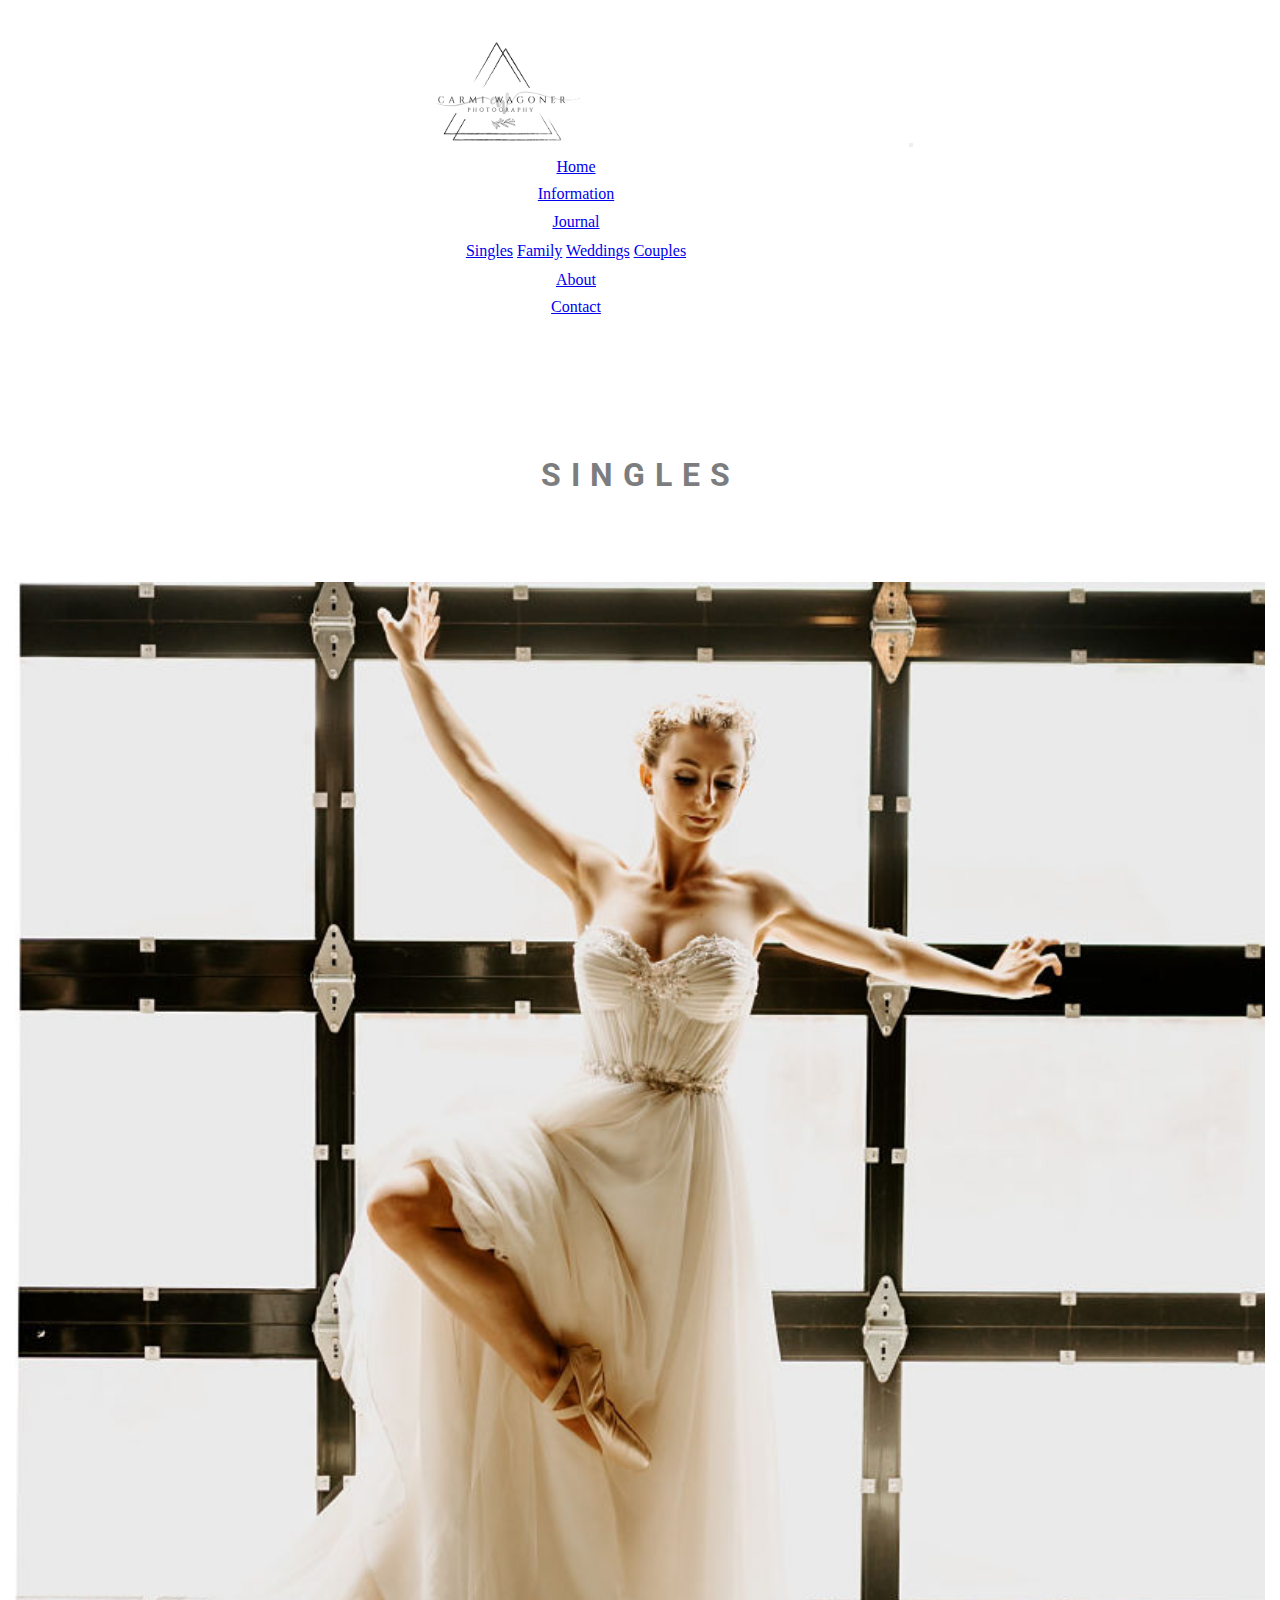
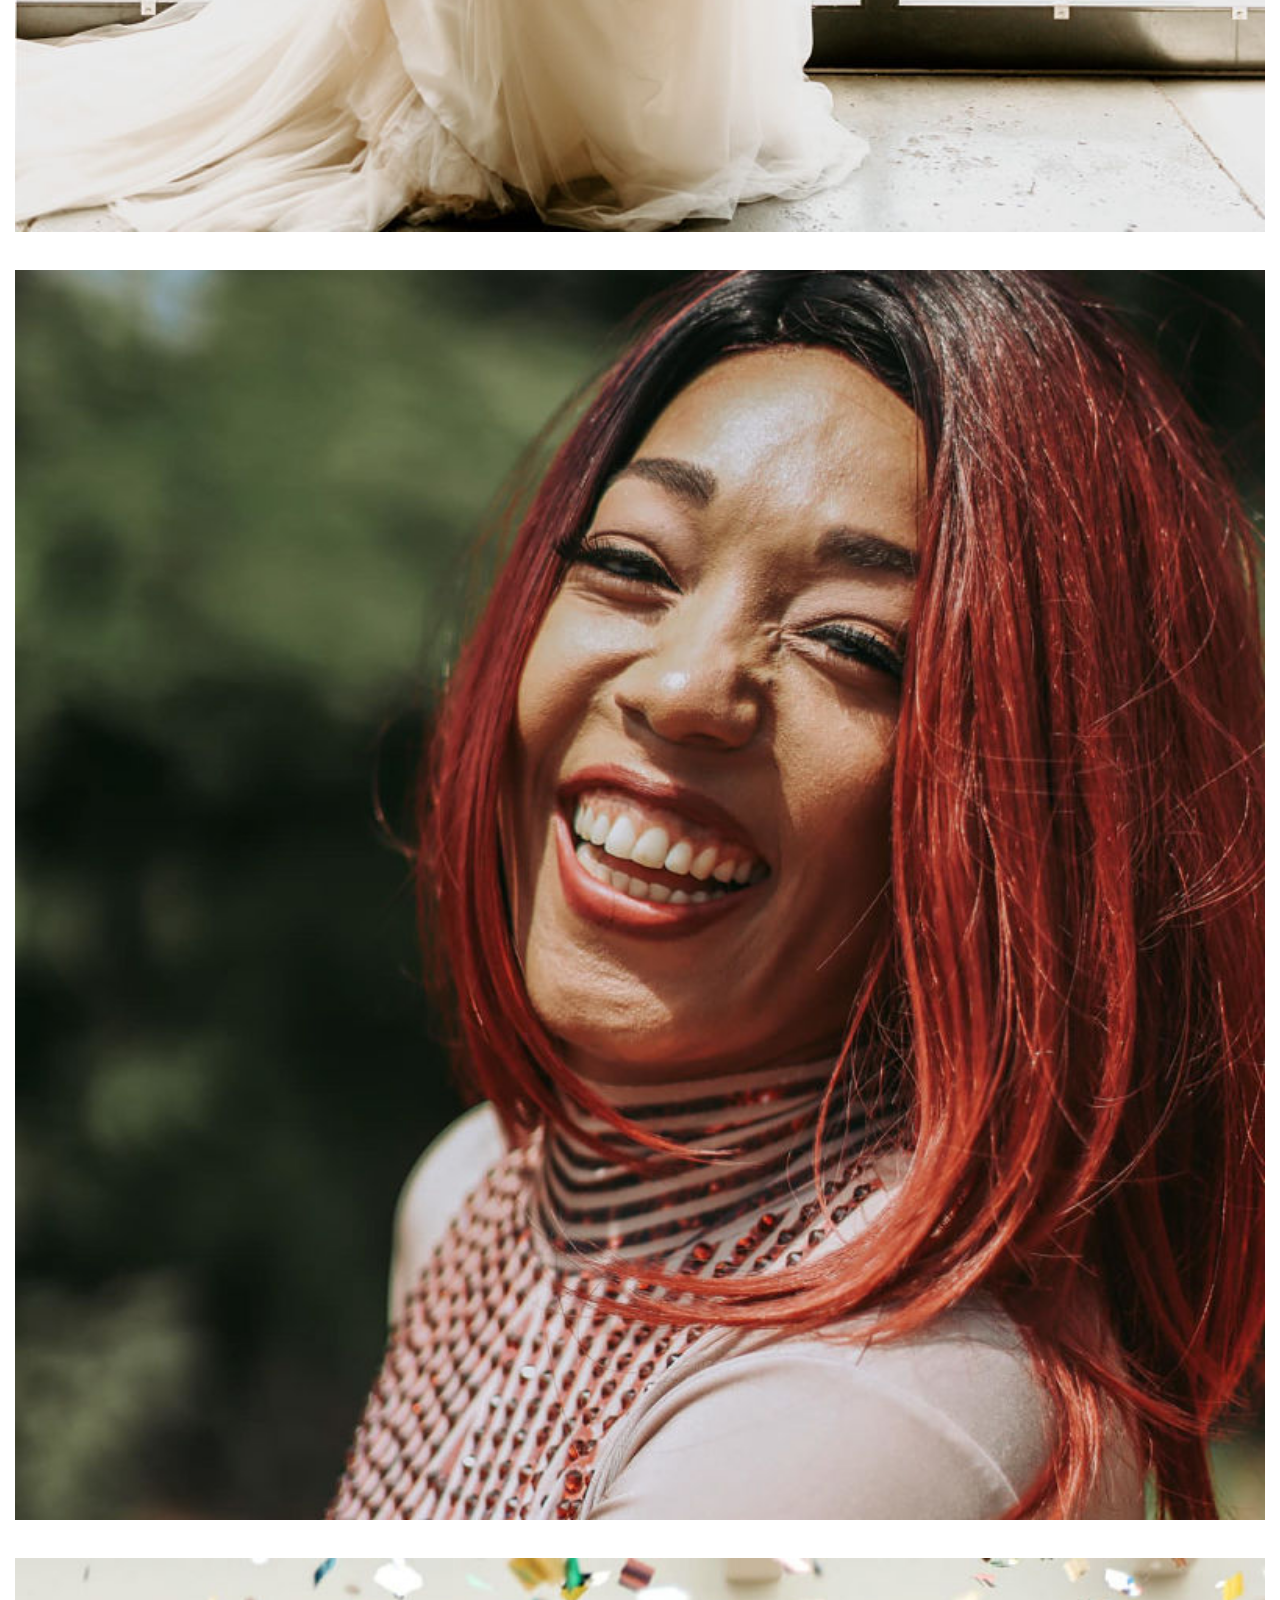
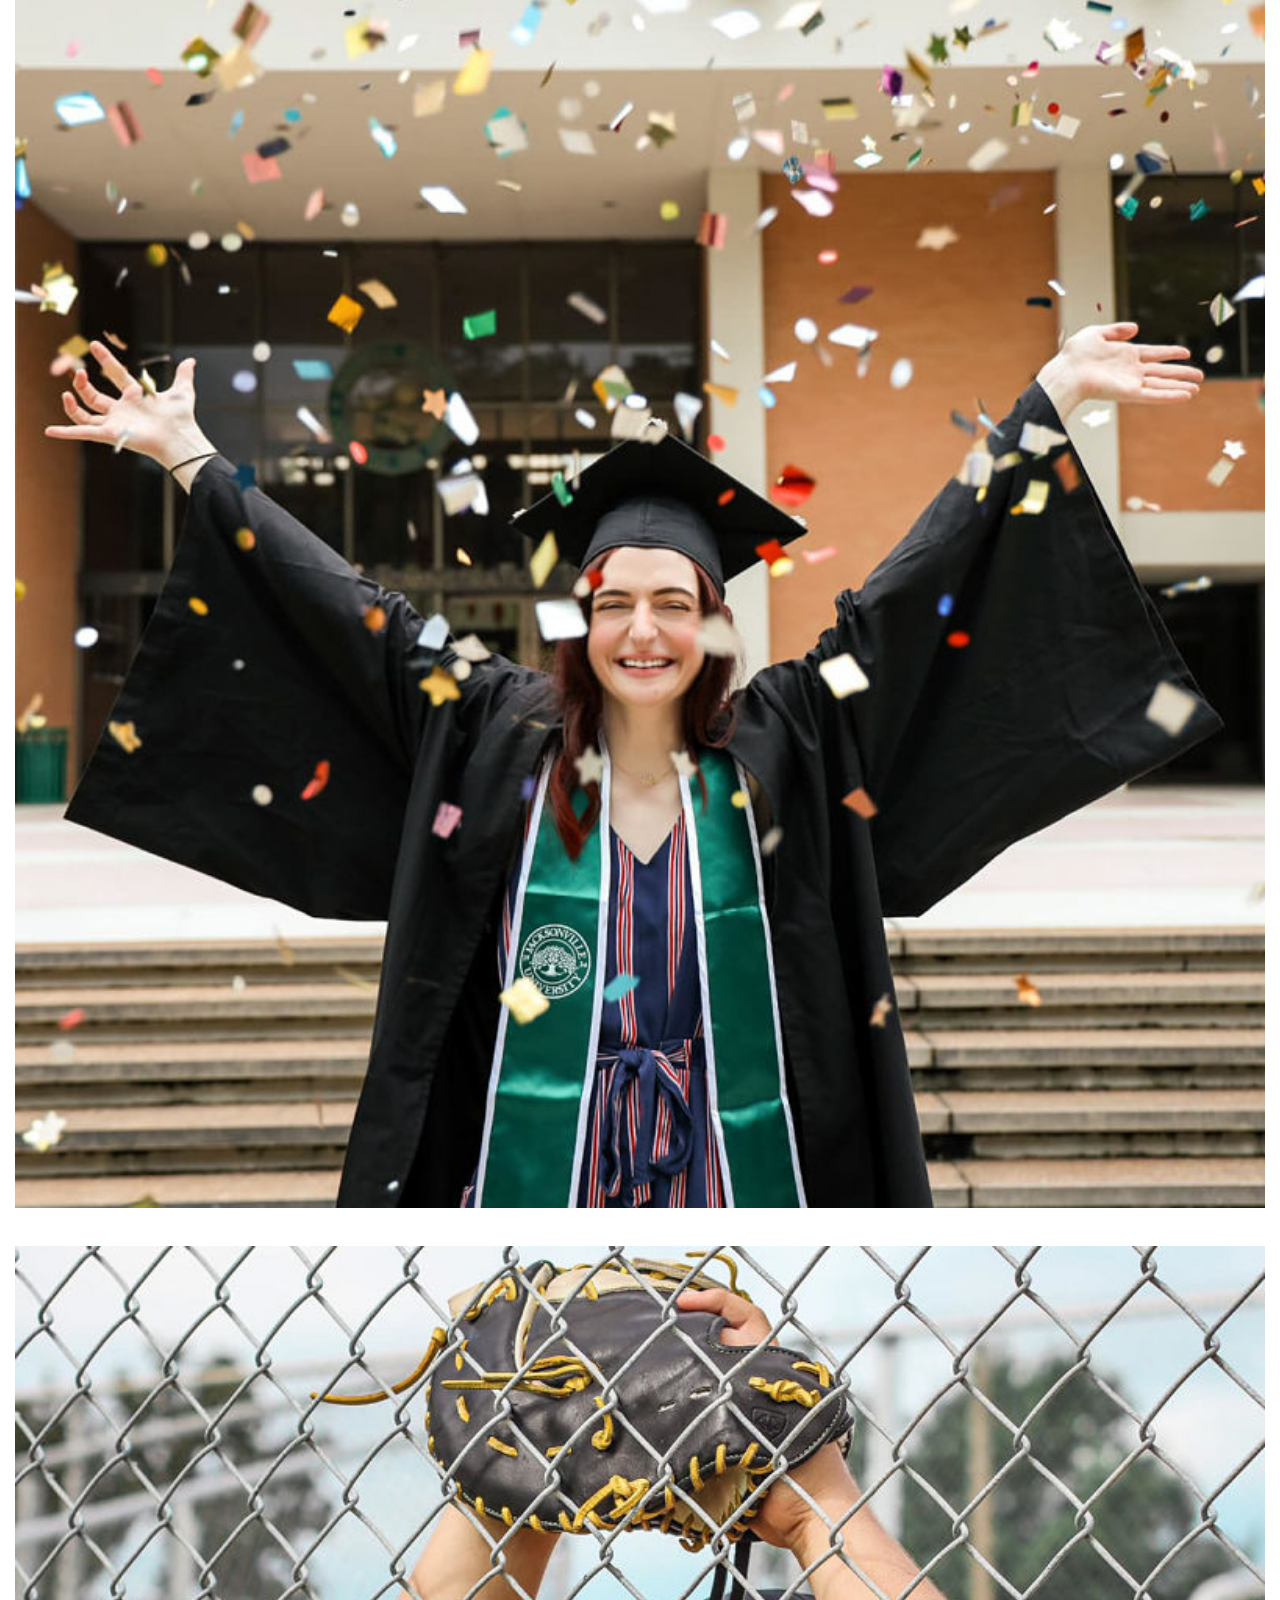
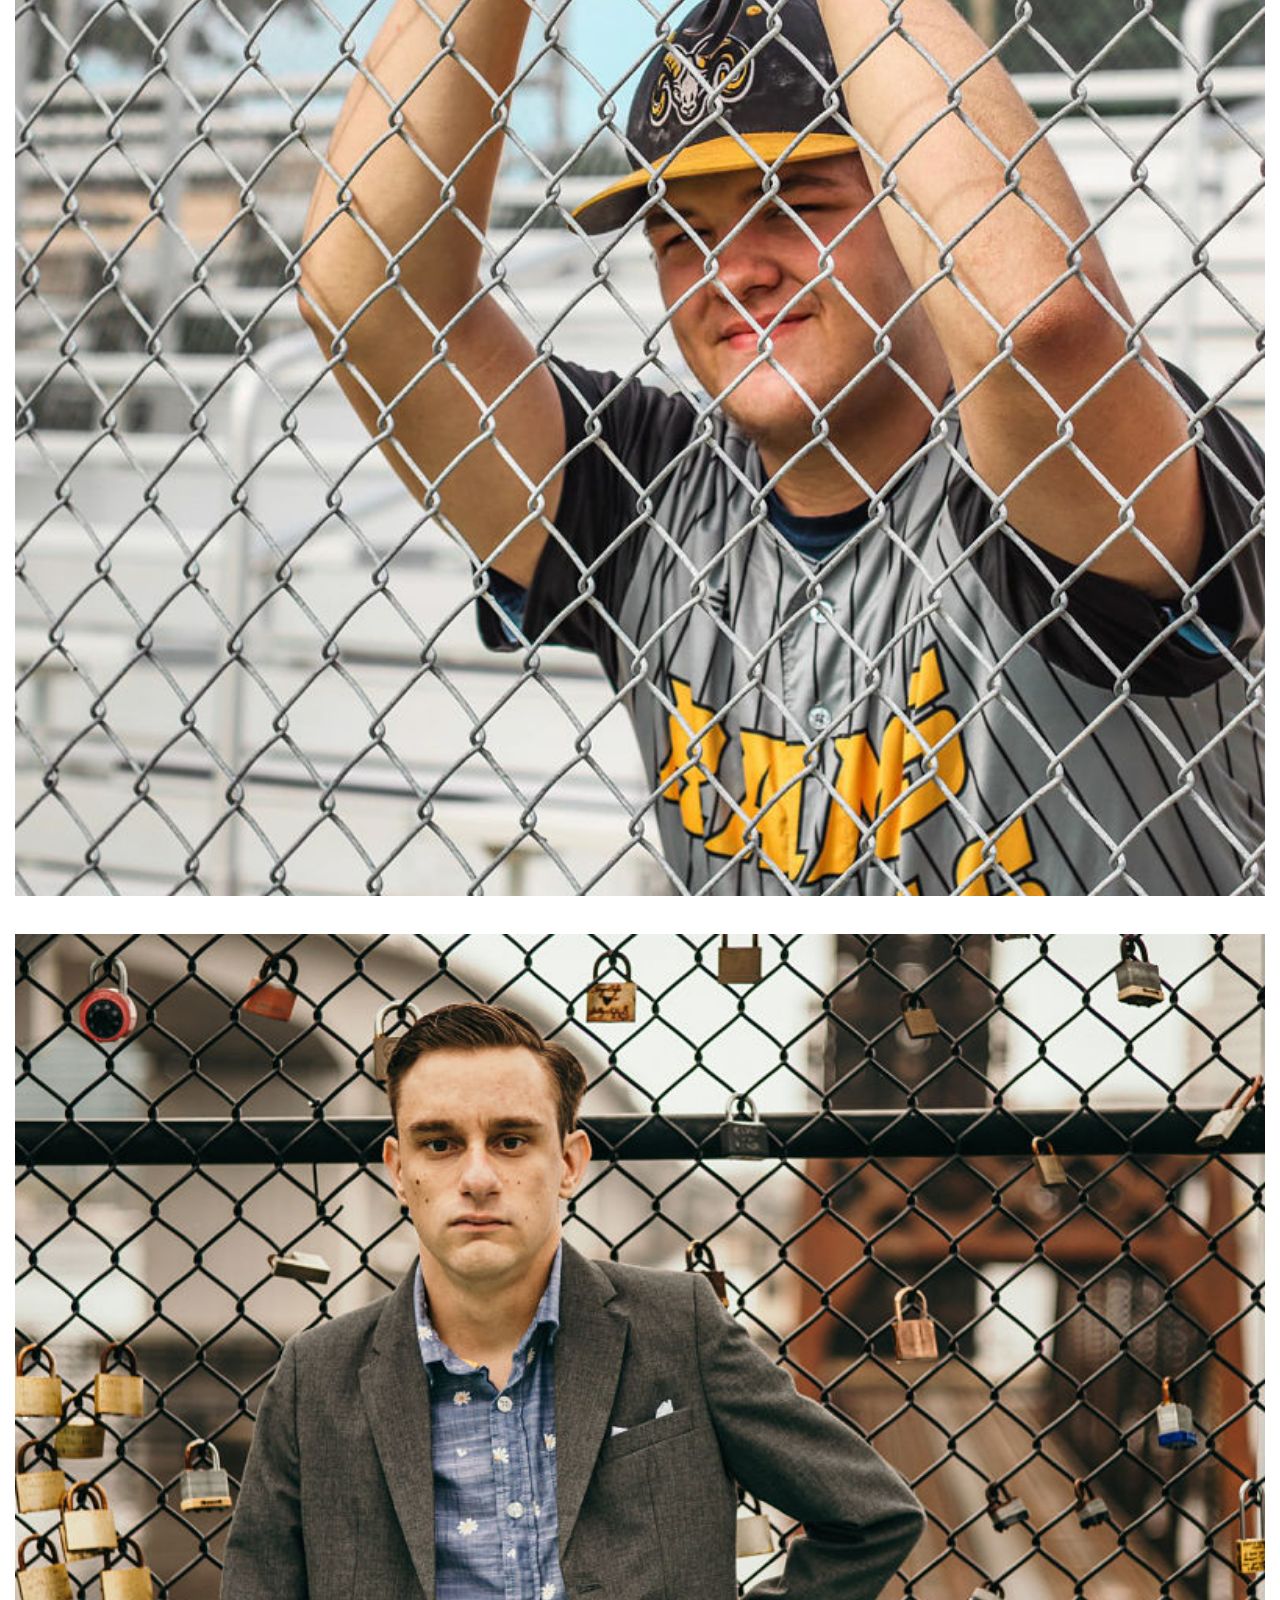
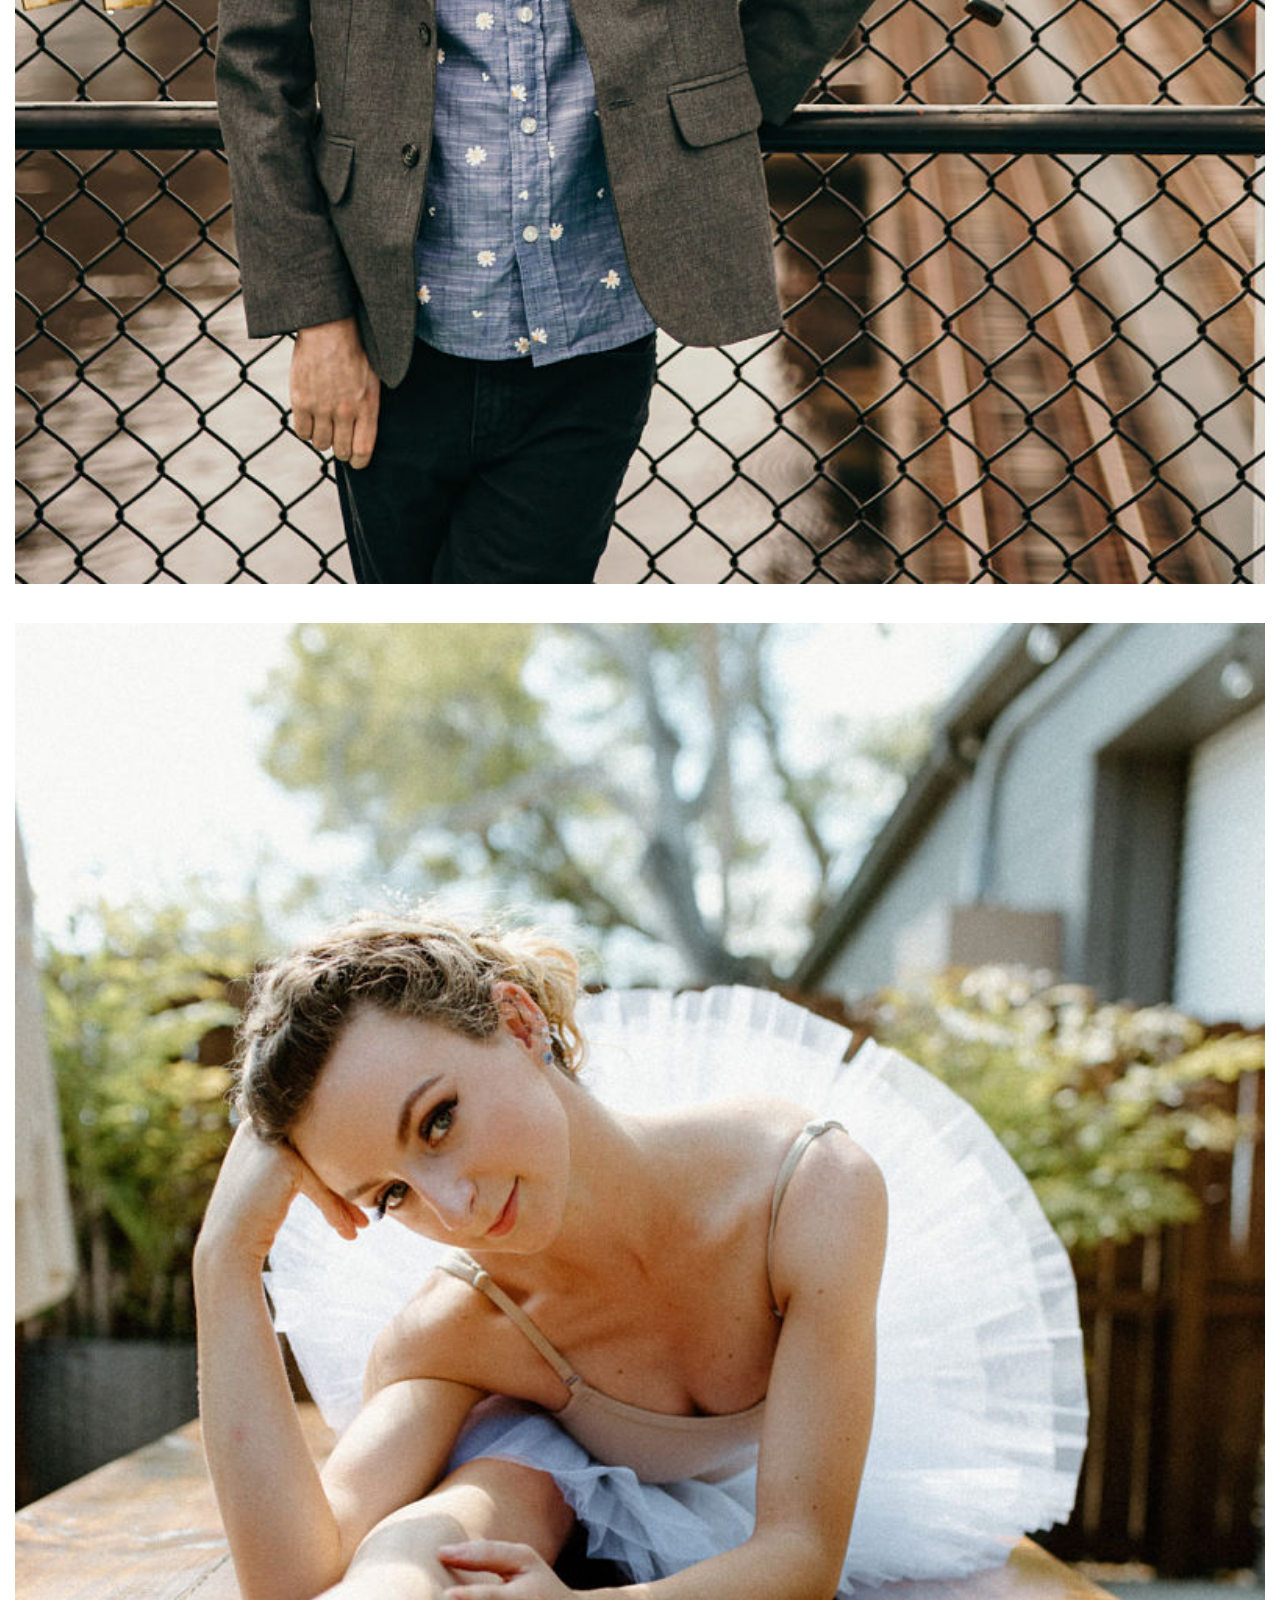
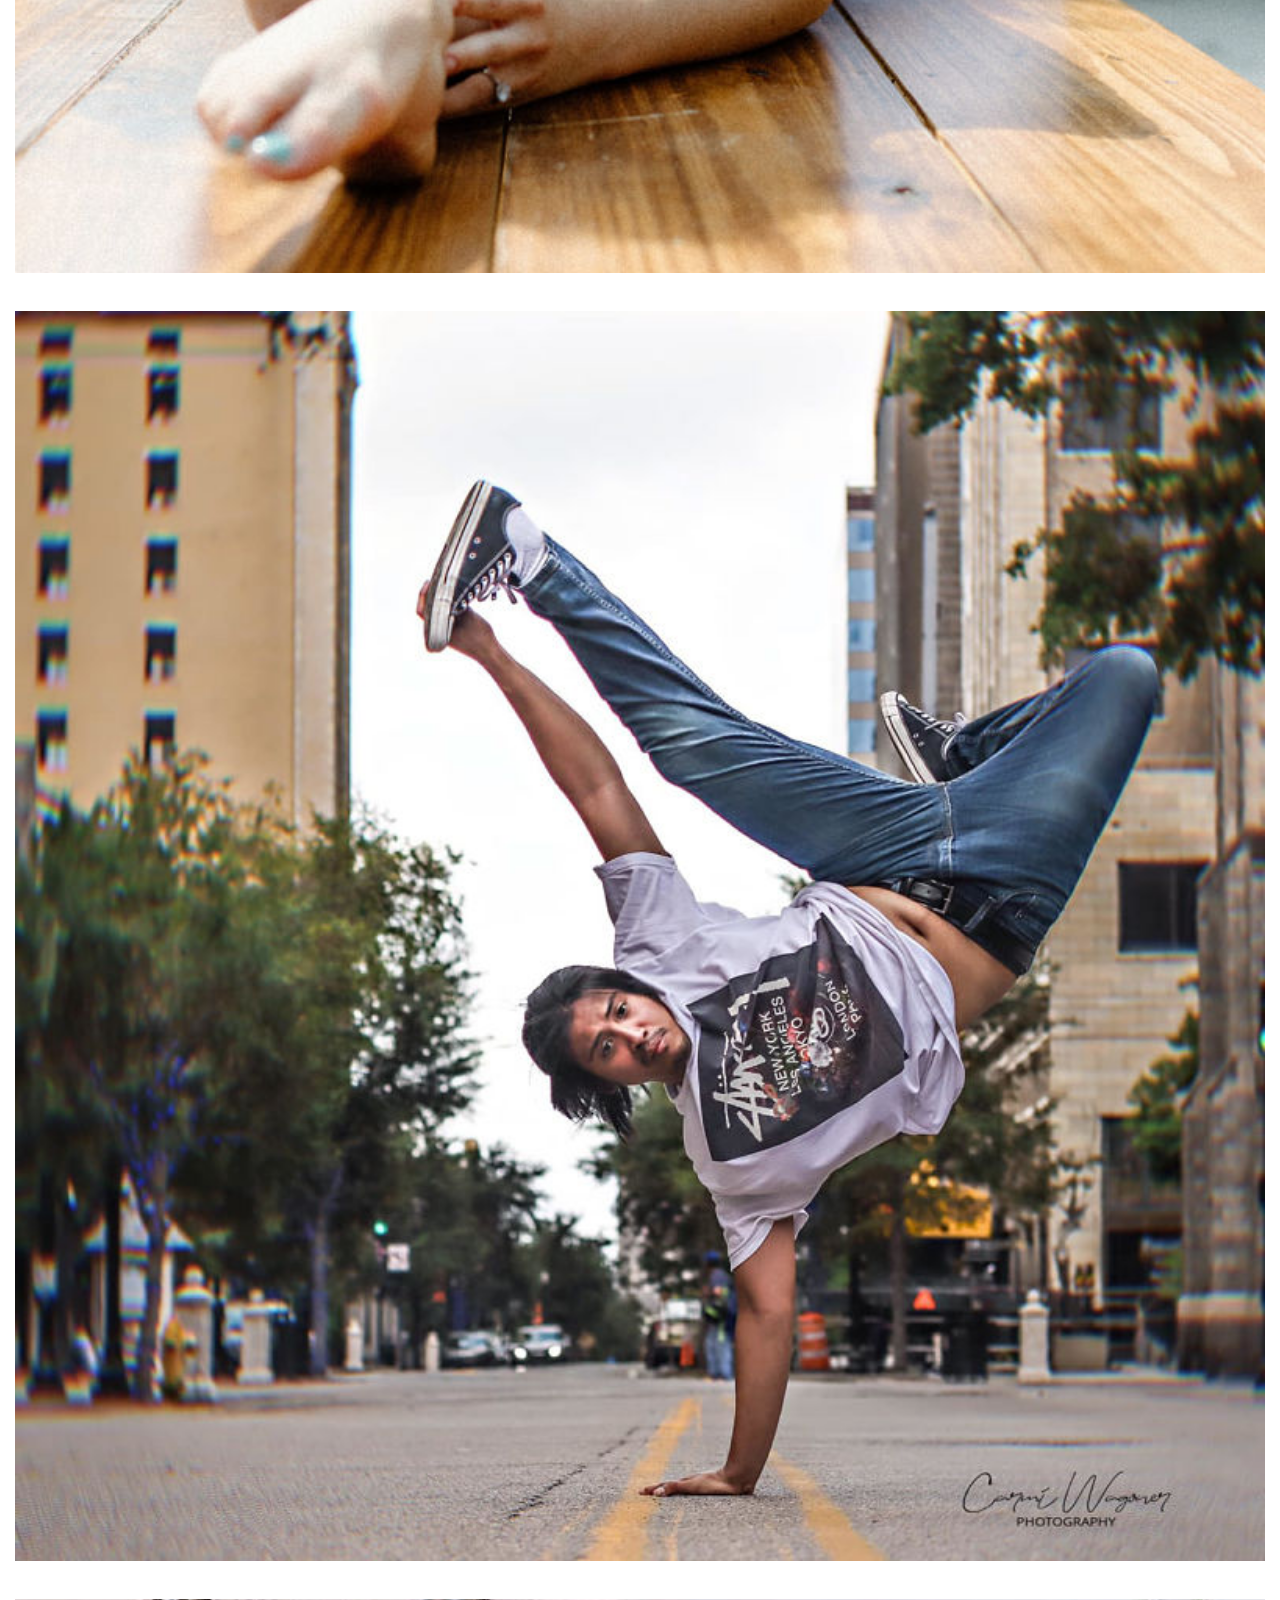
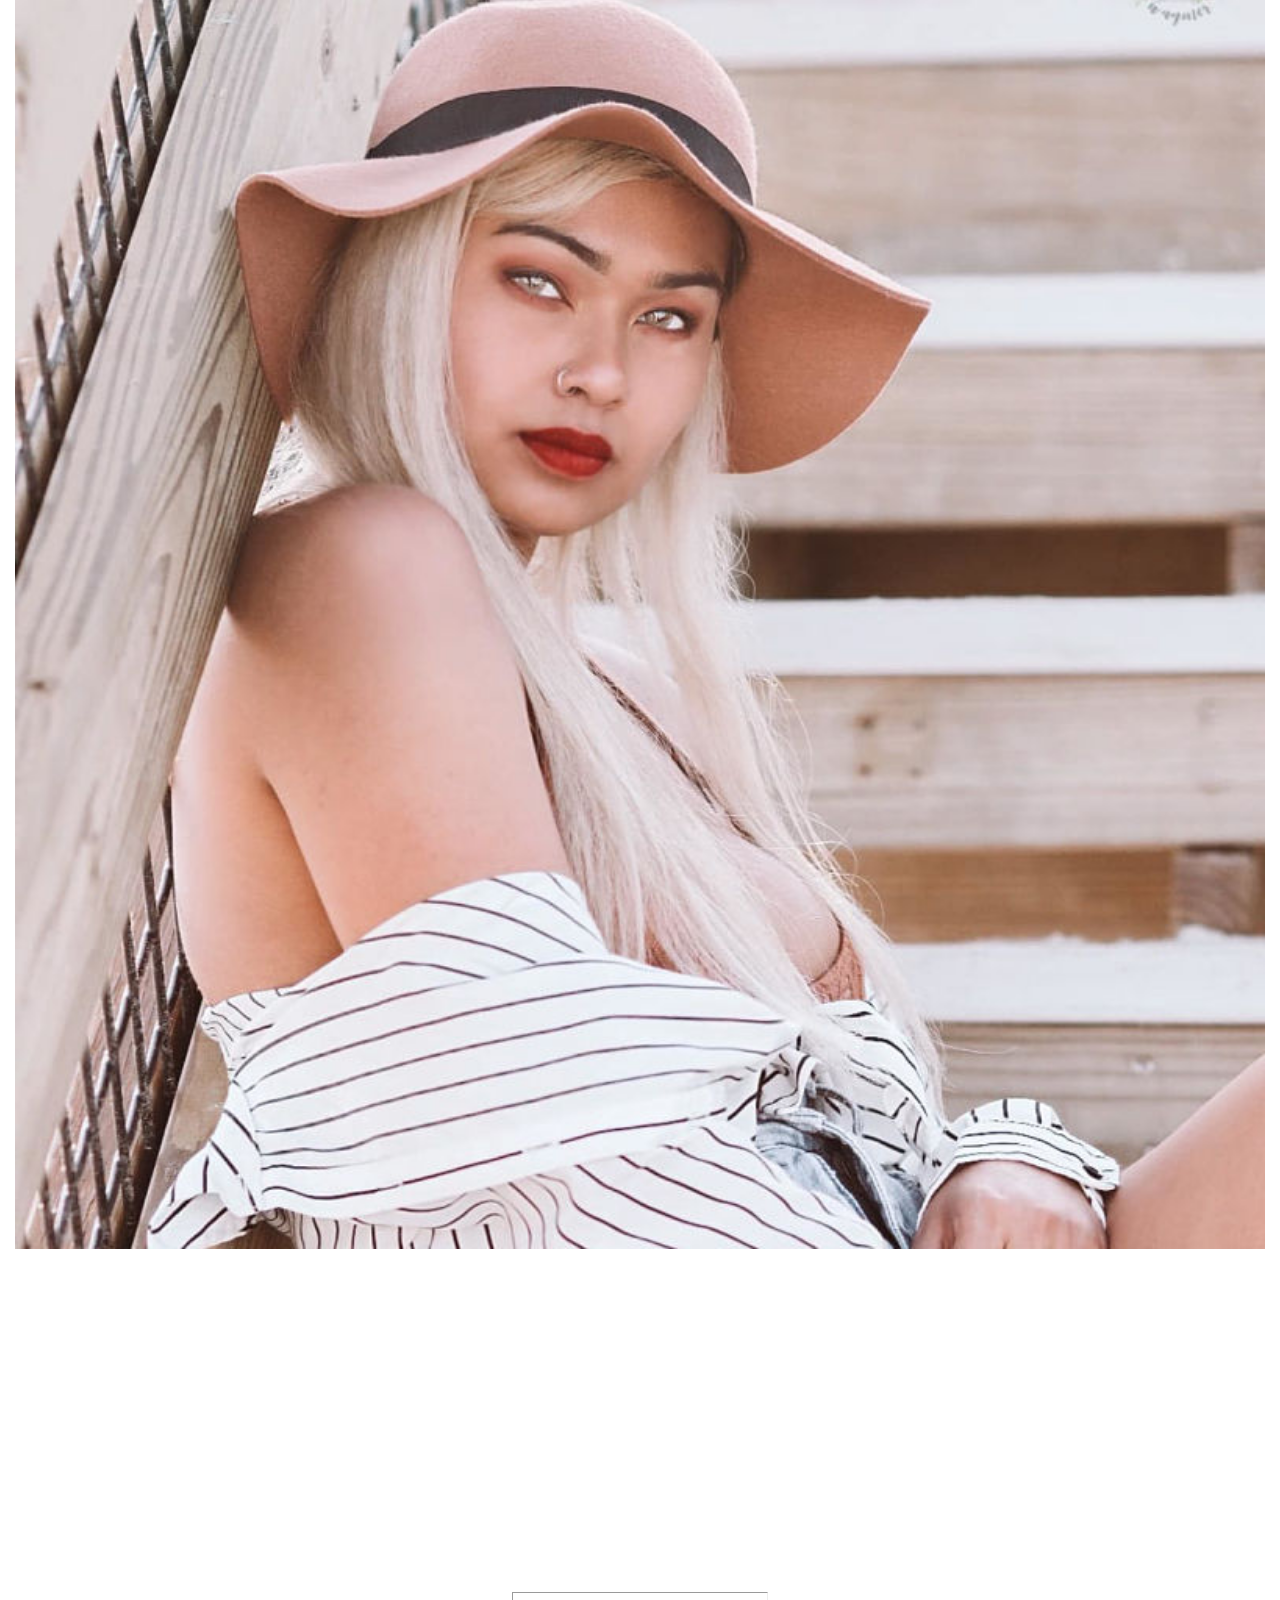
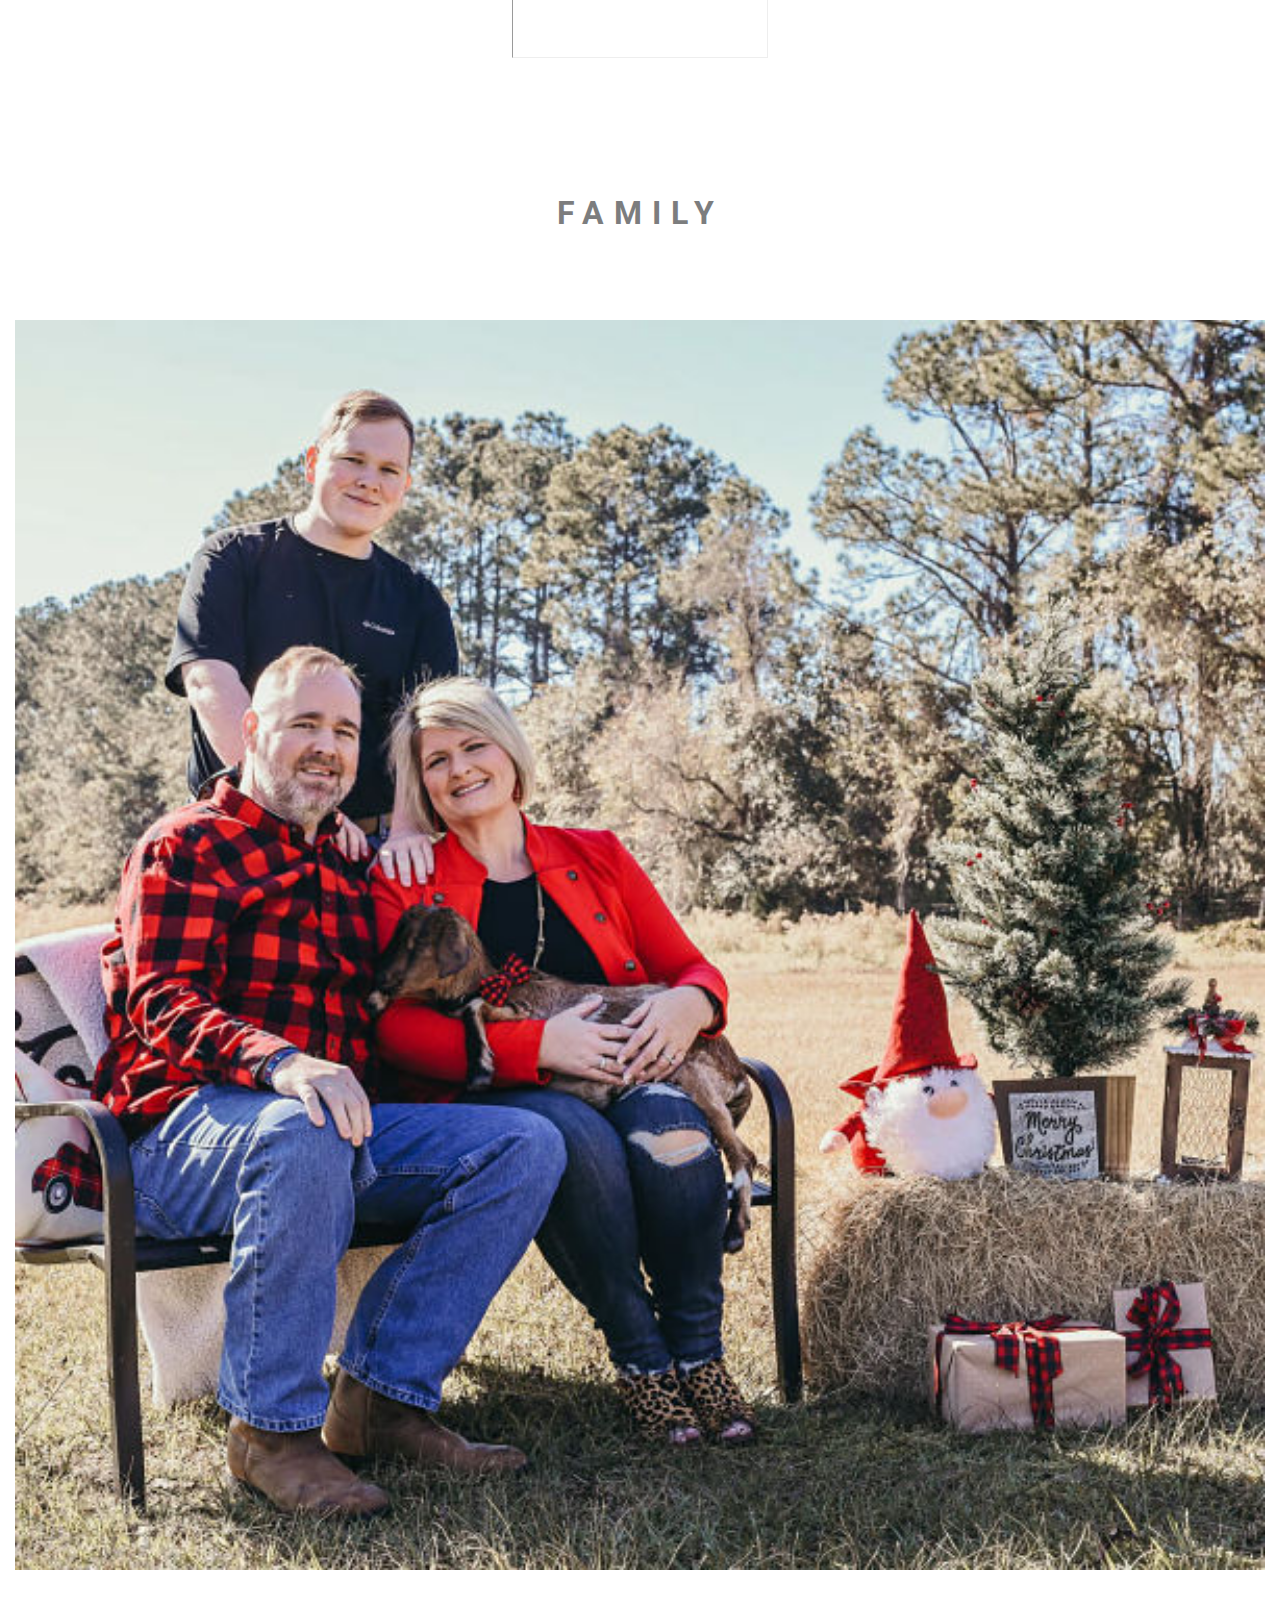
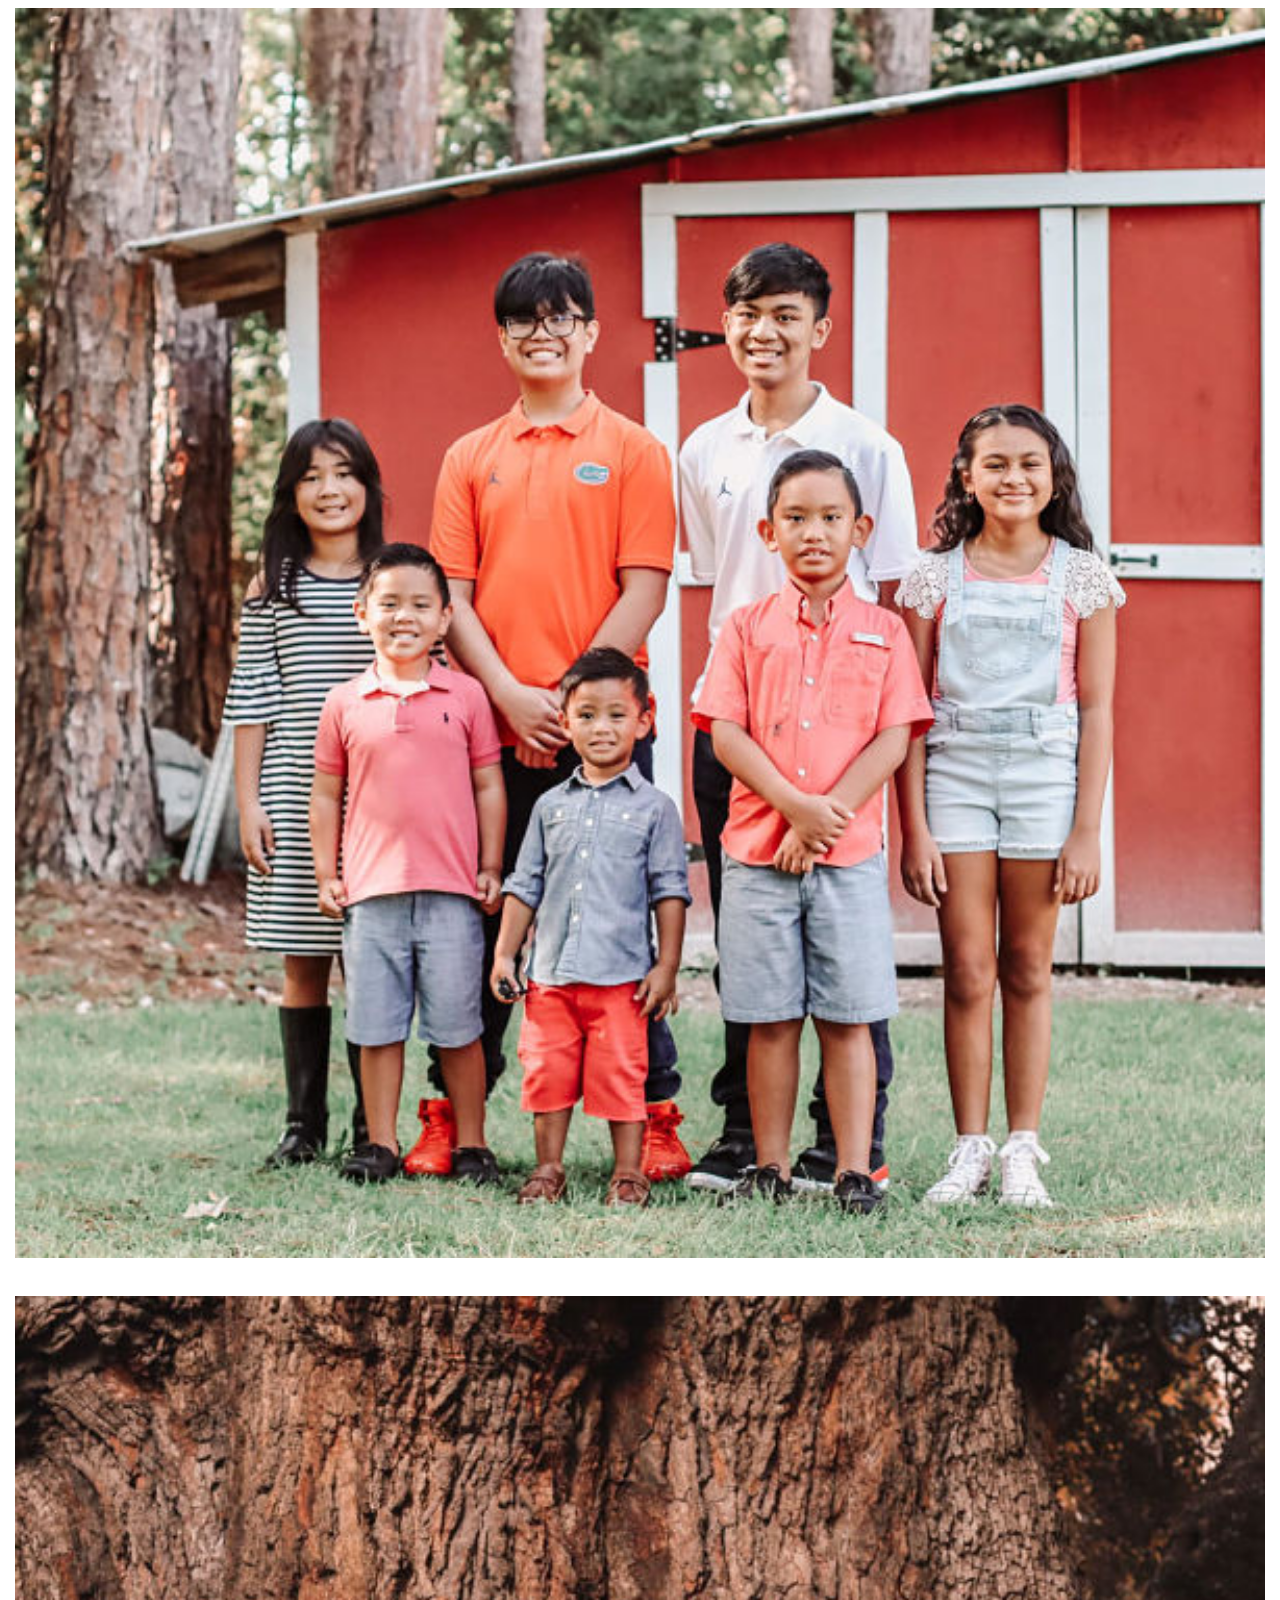
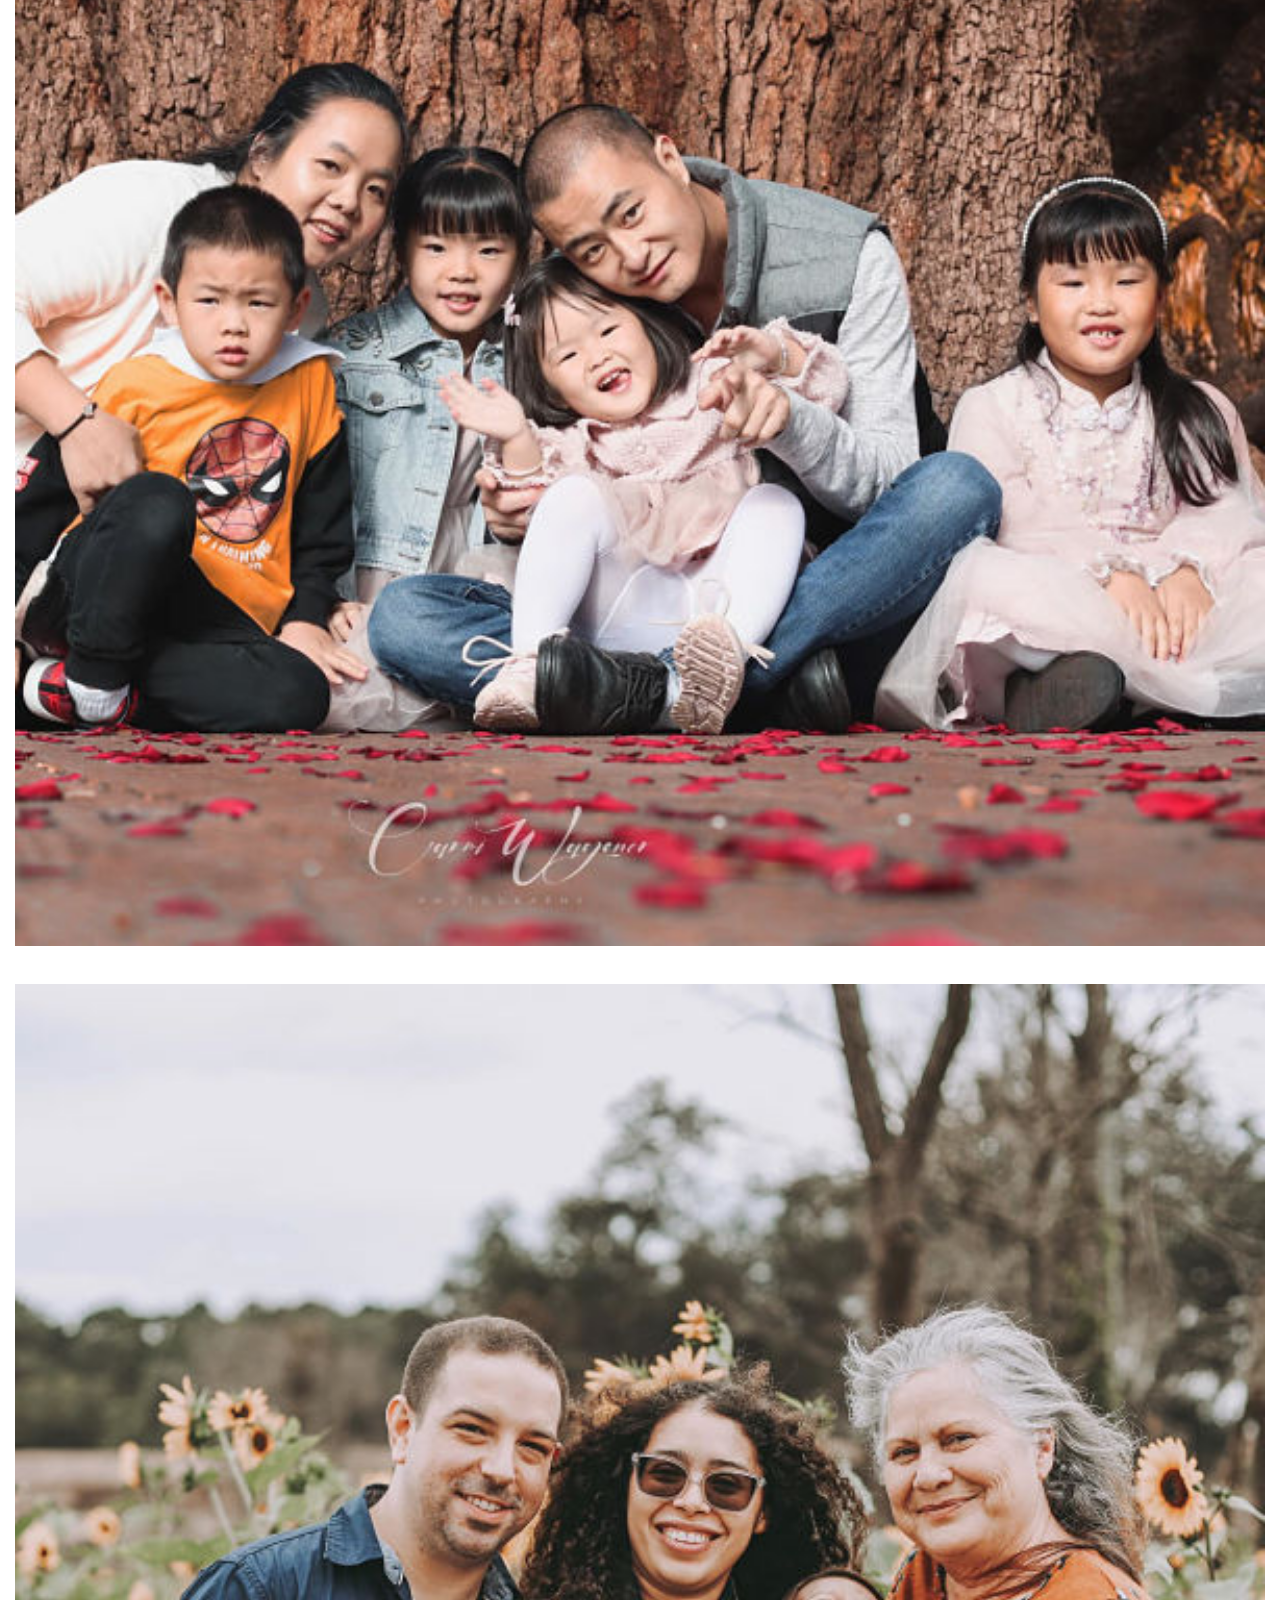
<file: journal/index.html>
<!DOCTYPE html>
<html lang="en">

<head>
    <meta charset="UTF-8">
    <meta http-equiv="X-UA-Compatible" content="IE=edge">
    <meta name="viewport" content="width=device-width, initial-scale=1.0">
    <meta name="description"
        content="Jacksonville Weekend Photographer. My purpose is to bring the best out of people and capture special moments in the life of my clients.">
    <link rel="stylesheet" href="https://cdn.jsdelivr.net/npm/bootstrap@4.6.0/dist/css/bootstrap.min.css"
        integrity="sha384-B0vP5xmATw1+K9KRQjQERJvTumQW0nPEzvF6L/Z6nronJ3oUOFUFpCjEUQouq2+l" crossorigin="anonymous">
    <link rel="stylesheet" href="/styles/style.css">
    <link rel="preconnect" href="https://fonts.gstatic.com">
    <link href="https://fonts.googleapis.com/css2?family=Old+Standard+TT&family=Roboto&display=swap" rel="stylesheet">
    <link rel="icon" href="/img/icon.png">
    <title>Carmi Wagoner | Photography</title>
</head>

<body>

    <nav class="navbar navbar-expand-lg navbar-light sticky-top">
    <img class="logo navbar-brand" src="/img/logo.png" alt="carmiwagoner-photography-logo">
    <button class="navbar-toggler" type="button" data-toggle="collapse" data-target="#navbarToggler">
      <span class="navbar-toggler-icon"></span>
    </button>
    <div class="collapse navbar-collapse" id="navbarToggler">
      <ul class="navbar-nav mr-auto mt-2 mt-lg-0">
        <li class="nav-item nav_hover font_size_8 text_uppercase">
          <a class="nav-link" href="/">Home</a>
        </li>
        <li class="nav-item nav_hover font_size_8 text_uppercase">
          <a class="nav-link" href="/information">Information</a>
        </li>
        <li class="nav-item font_size_8 text_uppercase">
          <a class="nav-link dropdown-toggle" href="/journal" id="navbarDropdown" role="button" data-toggle="dropdown" aria-haspopup="true" aria-expanded="false">Journal</a>
          <div class="dropdown-menu font_size_8" aria-labelledby="navbarDropdown">
          <a class="dropdown-item" href="/journal#single">Singles</a>
          <a class="dropdown-item" href="/journal#family">Family</a>
          <a class="dropdown-item" href="/journal#wedding">Weddings</a>
          <a class="dropdown-item" href="/journal#couple">Couples</a>
        </div>
        </li>
        <li class="nav-item nav_hover font_size_8 text_uppercase">
          <a class="nav-link" href="#aboutMe">About</a>
        </li>
        <li class="nav-item nav_hover font_size_8 text_uppercase">
          <a class="nav-link" href="#contact">Contact</a>
        </li>
      </ul>
    </div>
  </nav>

    <h4 id="single" class="text-uppercase">Singles</h4>
    <div class="container journal-row">
        <div class="row">
            <div class="journal-img col-12 col-md-6">
                <img src="/img/Singles/ballerina.jpg" alt="ballerina-img" class="img-fluid">
            </div>
            <div class="journal-img col-12 col-md-6">
                <img src="/img/Singles/girl-with-a-red-hair.jpg" alt="girl-with-red-hair-img" class="img-fluid">
            </div>
            <div class="journal-img col-12 col-md-6">
                <img src="/img/Singles/girl-celebrating-graduation.jpg" alt="girl-throwing-confetti-img" class="img-fluid">
            </div>
            <div class="journal-img col-12 col-md-6">
                <img src="/img/Singles/boy-on-a-fence-baseball.jpg" alt="boy-with-baseball-uniform-img" class="img-fluid">
            </div>
            <div class="journal-img col-12 col-md-6">
                <img src="/img/Singles/guy-with-a-fence-backgound.jpg" alt="guy-leaning-on-a-fence-img" class="img-fluid">
            </div>
            <div class="journal-img col-12 col-md-6">
                <img src="/img/Singles/ballerina-split leap.jpg" alt="ballerina-split-leap-img" class="img-fluid">
            </div>
            <div class="journal-img col-12 col-md-6">
                <img src="/img/Singles/guy-breakdancing.jpg" alt="guy-breakdancing-img" class="img-fluid">
            </div>
            <div class="journal-img col-12 col-md-6">
                <img src="/img/Singles/blondgirl-on-a-stair.jpg" alt="girl-on-a-stair-img" class="img-fluid">
            </div>
        </div>
    </div><hr>
    <h4 id="family" class="text-uppercase">Family</h4>
    <div class="container journal-row">
        <div class="row">
            <div class="journal-img col-12 col-md-6">
                <img src="/img/Family/family-backyard-shoot.jpg" alt="family-backyard-shoot-img" class="img-fluid">
            </div>
            <div class="journal-img col-12 col-md-6">
                <img src="/img/Family/cousins-group-photo.jpg" alt="cousins-group-photo" class="img-fluid">
            </div>
            <div class="journal-img col-12 col-md-6">
                <img src="/img/Family/family-photo-under-the-tree.jpg" alt="family-photo-under-the-tree-img" class="img-fluid">
            </div>
            <div class="journal-img col-12 col-md-6">
                <img src="/img/Family/family-on-a-sunflower-farm-shoot.jpg" alt="family-on-a-sunflower-farm-shoot-img" class="img-fluid">
            </div>
            <div class="journal-img col-12 col-md-6">
                <img src="/img/Family/family-in-the-woods.jpg" alt="family-in-the-woods-img" class="img-fluid">
            </div>
            <div class="journal-img col-12 col-md-6">
                <img src="/img/Family/farm-themed-family-shoot.jpg" alt="farm-themed-family-shoot-img" class="img-fluid">
            </div>
            <div class="journal-img col-12 col-md-6">
                <img src="/img/Family/amazinggrace-family-shoot.jpg" alt="amazinggrace-family-shoot-img" class="img-fluid">
            </div>
            <div class="journal-img col-12 col-md-6">
                <img src="/img/Family/gender-reveal-themed-shoot.jpg" alt="gender-reveal-themed-shoot-img" class="img-fluid">
            </div>
        </div>
    </div><hr>
    <h4 id="wedding" class="text-uppercase">Weddings</h4>
    <div class="container journal-row">
         <div class="row">
             
            <div class="journal-img col-12 col-md-6">
                <img src="/img/Weddings/bride-wtih-long-train-gown.jpg" alt="bride-wtih-long-train-gown-img" class="img-fluid">
            </div>
            <div class="journal-img col-12 col-md-6">
                <img src="/img/Weddings/wedding-photo-with-their-dog.jpg" alt="wedding-photo-with-their-dog-img" class="img-fluid">
            </div>
            <div class="journal-img col-12 col-md-6">
                <img src="/img/Weddings/bride-and-groom-opening-champaigne.jpg" alt="bride-and-groom-opening-champaigne-img" class="img-fluid">
            </div>
            <div class="journal-img col-12 col-md-6">
                <img src="/img/Weddings/close-up-wedding-photo.jpg" alt="" class="img-fluid">
            </div>
            <div class="journal-img col-12 col-md-6">
                <img src="/img/Weddings/groom-kissing-his-bride-in-head.jpg" alt="groom-kissing-his-bride-in-head" class="img-fluid">
            </div>
            <div class="journal-img col-12 col-md-6">
                <img src="/img/Weddings/couple-walking-down-the-aisle.jpg" alt="" class="img-fluid">
            </div>
            <div class="journal-img col-12 col-md-6">
                <img src="/img/Weddings/married-couple-on-a-yatch-club.jpg" alt="married-couple-on-a-yatch-club-img" class="img-fluid">
            </div>
            <div class="journal-img col-12 col-md-6">
                <img src="/img/Weddings/boho-style-themed-wedding.jpg" alt="" class="img-fluid">
            </div>
        </div>
    </div> <hr>
    <h4 id="couple" class="text-uppercase"">Couples</h4>
    <div class="container journal-row">
         <div class="row">
            <div class="journal-img col-12 col-md-6">
                <img src="/img/Couples/newly-engaged-couple-in-a-beach.jpg" alt="newly-engaged-couple-in-a-beach-img" class="img-fluid">
            </div>
            <div class="journal-img col-12 col-md-6">
                <img src="/img/Couples/couple-hugging-and-looking-at-each-other.jpg" alt="couple-hugging-and-looking-at-each-other-img" class="img-fluid">
            </div>
            <div class="journal-img col-12 col-md-6">
                <img src="/img/Couples/couple-kissing-behind-pumpkin.jpg" alt="couple-kissing-behind-pumpkin-img" class="img-fluid">
            </div>
            <div class="journal-img col-12 col-md-6">
                <img src="/img/Couples/couple-walking-in-the-woods.jpg" alt="couple-walking-in-the-woods-img" class="img-fluid">
            </div>
            <div class="journal-img col-12 col-md-6">
                <img src="/img/Couples/husband-carrying-wife.jpg" alt="husband-carrying-wife-img" class="img-fluid">
            </div>
            <div class="journal-img col-12 col-md-6">
                <img src="/img/Couples/couple-in-a-bridge.jpg" alt="couple-in-a-bridge-img" class="img-fluid">
            </div>
            <div class="journal-img col-12 col-md-6">
                <img src="/img/Couples/couple-in-sunflower-farm-shoot.jpg" alt="" class="img-fluid">
            </div>
            <div class="journal-img col-12 col-md-6">
                <img src="/img/Couples/bridal-carry.jpg" alt="bridal-carry-img" class="img-fluid">
            </div>
        </div>
    </div><hr>

    <section id="aboutMe">
    <img class="carmi-profile" src="/img/carmi_profile-img.png" alt="carmiwagoner-profile-img">
    <h1>Hi, I'm Carmi!</h1>
    <hr />
    <p class="aboutme-text">
      Wife. Mom. Weekend Photgrapher. My goal is to bring the best out of
      people and capture special moments in the life of my clients.
    </p>
    <p class="aboutme-text">
      Photography is not my only passion, but also a craft that inspires me
      every single day. I love coffee, karaoke and traveling. Besides
      photography, I also love to explore the world and shop online! 😊
    </p>
    </section>

    <section id="contact" class="journal-cta container">
        <h5>Get in touch</h5>
        <form method="post" action="mailto:carmiwagoner@outlook.com" enctype="text/plain" class="row">
            <div class="form-group col-lg-6">
                <label for="name">Full Name</label>
                <input type="fullName" name="yourName" class="form-control" id="name" required>
            </div>
            <div class="form-group col-lg-6">
                <label for="email">Email Address</label>
                <input type="email" name="yourEmail" class="form-control" id="email" placeholder="name@example.com" required>
            </div>
            <div class="form-group col-lg-4">
                <label for="number">Contact no.</label>
                <input type="tel" name="yourNumber" class="form-control" id="number" required>
            </div>
            <div class="form-group col-lg-4">
                <label for="typeOfevent">Type of Event</label>
                <select class="form-control" name="typeOfevent" id="typeOfevent" required>
                <option value="">--Please choose an option--</option>
                <option value="Wedding">Wedding</option>
                <option value="Family">Family</option>
                <option value="Single">Singles</option>
                <option value="Couple">Couples</option>
                <option value="Proposal">Proposal</option>
                <option value="Graduation">Graduation</option>
                <option value="Other">Other</option>
                </select>
             </div>
             <div class="form-group col-lg-4">
                <label for="dateOfevent">Date of Event</label>
                <input type="date"name="dateOfevent" class="form-control" id="dateOfevent" required>
            </div>
            <div class="col">
            <button type="submit" class="btn btn-dark journal-btn">Submit</button>
            </div>
        </form>
    </section><hr>

   <!-- GRID IMAGES AND FOOTER -->
   <section class="container-fluid">
    <div class="row">
      <div class="col-2 bottom-container-col"><img class="img-fluid" src="/img/imggallery/family-picnic-in-hte-woods.jpg" alt="family-pinic-img"></div>
        <div class="col-2 bottom-container-col"><img class="img-fluid" src="/img/imggallery/style_shoot.jpg" alt="couple-shove-img"></div>
        <div class="col-2 bottom-container-col"><img class="img-fluid" src="/img/imggallery/milestone_themd_photoshoot.jpg" alt="guy-walking-img"></div>
        <div class="col-2 bottom-container-col"><img class="img-fluid" src="/img/imggallery/couple_kissing.jpg" alt="couple-kissing-img"></div>
        <div class="col-2 bottom-container-col"><img class="img-fluid" src="/img/imggallery/couple_bike.jpg" alt="married-couple-on-abike-img"></div>
        <div class="col-2 bottom-container-col"><img class="img-fluid" src="/img/imggallery/brides-hairbraid.jpg" alt="brides-hairbraid-img"></div>
        <div class="col-2 bottom-container-col"><img class="img-fluid" src="/img/imggallery/engament_themed_photoshoot_opt.jpg" alt="brides-hairbraid-img"></div>
        <div class="col-2 bottom-container-col"><img class="img-fluid" src="/img/imggallery/engagement_photoshoot.jpg" alt="engagement-img"></div>
        <div class="col-2 bottom-container-col"><img class="img-fluid" src="/img/imggallery/graduation_photoshoot.jpg" alt="mom-and-son-img"></div>
        <div class="col-2 bottom-container-col"><img class="img-fluid" src="/img/imggallery/boho_styled_shoot_couple.jpg" alt="couple-ona-mirror-img"></div>
        <div class="col-2 bottom-container-col"><img class="img-fluid" src="/img/imggallery/boho_themed_styled.jpg" alt="woman-sitting-witha-boquet-img"></div>
        <div class="col-2 bottom-container-col"><img class="img-fluid" src="/img/imggallery/family-photo-in-a -beach.jpg" alt="family-in-a beach-img"></div>
    </div>
  </section>
  
    <footer>
        <ul class="contact-socialmedias">
            <li class="contact-cta text-uppercase">
                <a class="contact-media" href="https://www.facebook.com/mrskirby08" target="_blank">facebook</a>
            </li>
            <li class="contact-cta text-uppercase">
                <a class="contact-media" href="https://www.instagram.com/carmiwagoner_portraits"
                    target="_blank">instagram</a>
            </li>
            <li class="contact-cta text-uppercase">
                <a class="contact-media" href="mailto:carmiwagoner@outlook.com">email</a>
            </li>
        </ul>
        <p class="copy-r">
            &copy; CarmiWagoner | Photography 2021
        </p>
    </footer>

    <script src="https://code.jquery.com/jquery-3.5.1.slim.min.js"
        integrity="sha384-DfXdz2htPH0lsSSs5nCTpuj/zy4C+OGpamoFVy38MVBnE+IbbVYUew+OrCXaRkfj"
        crossorigin="anonymous"></script>
    <script src="https://cdn.jsdelivr.net/npm/bootstrap@4.6.0/dist/js/bootstrap.bundle.min.js"
        integrity="sha384-Piv4xVNRyMGpqkS2by6br4gNJ7DXjqk09RmUpJ8jgGtD7zP9yug3goQfGII0yAns"
        crossorigin="anonymous"></script>
</body>

</html>
</file>
<file: styles/style.css>
/* 
font-family: 'Old Standard TT', serif;
font-family: 'Roboto', sans-serif;


color: #7c7d7e;
color: #42424286; - hover
background-color: #42424265;
*/

* {
  margin: 0;
  padding: 0;
  -webkit-box-sizing: border-box;
  box-sizing: border-box;
}

body {
  color: #7c7d7e;
  font-family: "Old Standard TT", serif;
  font-size: 16px;
  font-weight: 400;
  line-height: 1.7;
  text-align: center;
}

h1 {
  font-family: "Old Standard TT", serif;
  font-size: 2rem;
}

h2 {
  font-size: 1.3rem;
  letter-spacing: 5px;
  padding: 10% 0;
}

h3 {
  font-size: 1.5rem;
  padding-top: 5%;
}

h4 {
  font-family: "Roboto", sans-serif;
  font-size: 1.7rem;
  letter-spacing: 10px;
  padding: 10% 0 5%;
}

h5 {
  font-size: 1.5rem;
  text-align: center;
  text-transform: capitalize;
}

hr {
  margin: 0 auto;
  padding-bottom: 5%;
  width: 20%;
}

.text-uppercase {
  text-transform: uppercase;
}

.logo {
  width: 25%;
}

/* HOME Top Container */

header {
  padding: 2% 0 10%;
}

.navbar {
  background-color: #fff;
}

.nav-hover::after {
  content: "";
  border-bottom: 2px;
  border-bottom-width: 2px;
  border-bottom-style: dashed;
  border-bottom-color: white;
  display: block;
}

.nav-hover:hover::after {
  border-bottom-color: #7c7d7e;
  margin: 0 auto;
  padding: 0;
  width: 8%;
}

.dropdown-menu {
  border: none;
  left: auto;
  margin: 0.125rem auto;
  text-align: left;
  text-transform: capitalize;
  top: auto;
  width: fit-content;
}

.font-size-8 {
  font-size: 0.8rem;
}

.quote-container {
  background-color: #fff;
  text-align: center;
  padding: 15% 20%;
}

.container-sub-text {
  text-align: right;
}

.bottom-container-col {
  padding: 0;
}

.bottom-container-txt {
  font-size: 0.8rem;
  padding: 35% 16% 10%;
  width: 90%;
}

.bottom-container-subtxt {
  font-size: 0.6rem;
  text-align: right;
  padding-right: 20%;
}

.bottom-container-txtpad {
  margin: 0 auto;
  padding: 50% 15% 10%;
  width: 100%;
}

.bottom-container-subtxtpad {
  padding-right: 15%;
}

#aboutMe {
  font-family: "Roboto", sans-serif;
  padding: 25% 20%;
  text-align: center;
}

.carmi-profile {
  padding-bottom: 10%;
  width: 50%;
}

.aboutme-text {
  font-size: 0.9rem;
}

/* Bottom */

.img-fluid {
  width: 100%;
}

.contact-socialmedias {
  display: flex;
  justify-content: center;
  list-style: none;
  padding: 5% 3%;
}

.contact-cta {
  padding: 3%;
}

.contact-media {
  color: #7c7d7e;
  font-size: 0.8rem;
}

.contact-media:hover {
  color: #bcbfc2;
  border-bottom-style: dashed;
  text-decoration: none;
}

.copy-r {
  font-size: 0.7rem;
  padding: 2% 0;
}

/* INFORMATION */

.btn-space {
  margin-bottom: 30%;
  text-transform: capitalize;
}

.info-list {
  list-style: none;
}

/* Journal */

.journal-row {
  padding-bottom: 25%;
}
.journal-img {
  padding: 15px;
}

.journal-cta {
  padding-bottom: 10%;
  text-align: left;
}

.journal-btn {
  margin: 5% 0 0;
}

@media screen and (min-width: 760px) {
  h1 {
    font-size: 2.5rem;
  }

  .logo {
    width: 15%;
  }

  .quote-container {
    font-size: 1.2rem;
  }

  .container-sub-text {
    font-size: 0.9rem;
  }

  .bottom-container-txt {
    font-size: 1rem;
    padding-top: 60%;
  }

  .bottom-container-subtxt {
    font-size: 0.8rem;
  }

  .bottom-container-txtpad {
    padding-top: 70%;
  }

  #aboutMe {
    padding: 25%;
  }

  .aboutme-text {
    font-size: 1rem;
  }
}

@media screen and (min-width: 990px) {
  h1 {
    font-size: 3rem;
  }

  h2 {
    font-size: 1.8rem;
    letter-spacing: 10px;
  }

  h3 {
    font-size: 1.8rem;
  }

  h4 {
    font-size: 2rem;
  }

  h5 {
    font-size: 2rem;
    padding-bottom: 5%;
  }

  .navbar {
    padding-top: 5%;
  }

  .nav-item {
    font-size: 1rem;
    padding-right: 5%;
  }

  .nav-hover:hover::after {
    width: 90%;
  }

  .logo {
    width: 15%;
    margin: 0 10% 0 2%;
  }

  .quote-container {
    font-size: 1.5rem;
  }

  .container-sub-text {
    padding-top: 5%;
    font-size: 1.1rem;
  }

  .bottom-container-txt {
    font-size: 1.4rem;
    padding-top: 60%;
  }

  .bottom-container-subtxt {
    font-size: 1.1rem;
  }

  .bottom-container-txtpad {
    padding-top: 70%;
  }

  #aboutMe {
    padding: 25% 30%;
  }

  .aboutme-text {
    font-size: 1.2rem;
    padding-bottom: 5%;
  }

  .info-list li {
    font-size: 1.2rem;
  }

  .btn-space {
    font-size: 1.5rem;
  }

  .contact-media {
    font-size: 1.2rem;
  }

  .copy-r {
    font-size: 1rem;
  }
}

@media screen and (min-width: 1150px) {
  .logo {
    margin: 0 25% 0 5%;
    width: 12%;
  }

  .navbar {
    padding-top: 3%;
  }

  .nav-item {
    font-size: 1rem;
    padding-right: 10%;
  }

  .contact-media {
    font-size: 1rem;
  }
}

@media screen and (min-width: 1400px) {
  .logo {
    margin: 0 30% 0 5%;
    width: 12%;
  }
}
</file>
